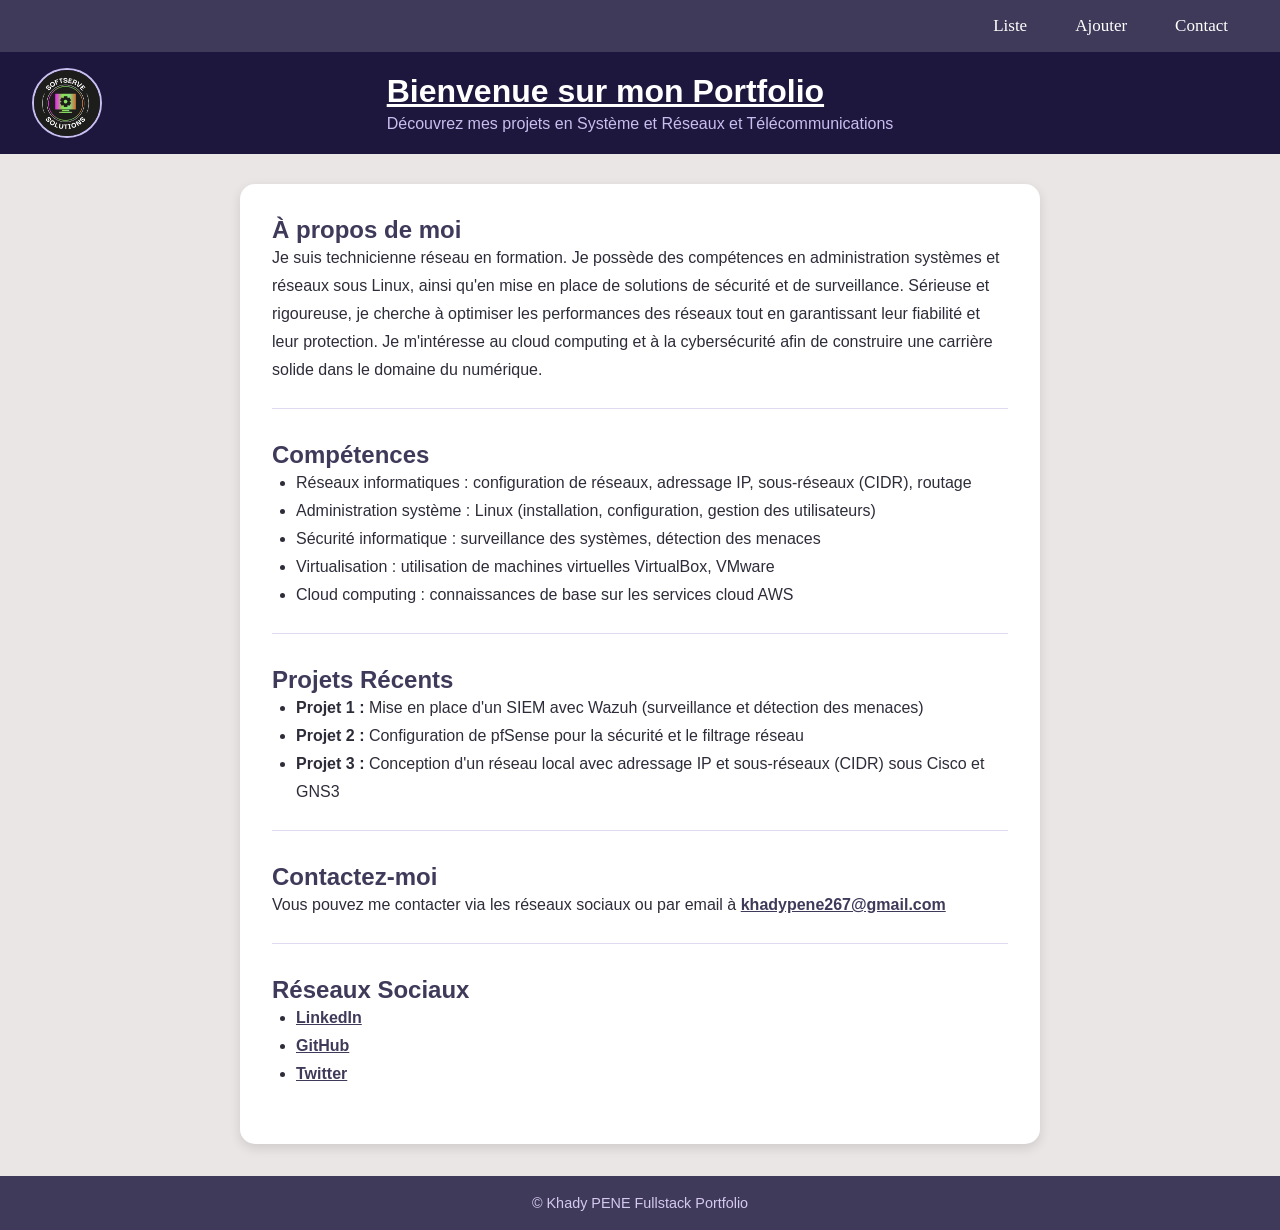
<file: pages.html/index.html>
<!DOCTYPE html>
<html lang="fr">
<head>
  <meta charset="UTF-8">
  <meta name="viewport" content="width=device-width, initial-scale=1.0">
  <title>Accueil</title>
  <link rel="stylesheet" href="style.css">
</head>
<body>

  
   <nav class="nav-menu">
      <a href="list-projet.html">Liste</a>
      <a href="ajout-projet.html">Ajouter</a>
      <a href="contact.html">Contact</a>
</nav>

  
  <header>
  <img src="../liste-projet/logo.jpeg" alt="Logo" class="logo">
  <div class="header-text">
    <h1>Bienvenue sur mon Portfolio</h1>   <!-- ✅ en haut -->
    <p class="subtitle">Découvrez mes projets en Système et Réseaux et Télécommunications</p>  <!-- ✅ en dessous -->
  </div>
</header>

 
  <main>
     
   
    <div class="content">
      <h2>À propos de moi</h2>
      <p>Je suis technicienne réseau en formation. Je possède des compétences en administration systèmes et réseaux sous Linux, ainsi qu'en mise en place de solutions de sécurité et de surveillance. Sérieuse et rigoureuse, je cherche à optimiser les performances des réseaux tout en garantissant leur fiabilité et leur protection. Je m'intéresse au cloud computing et à la cybersécurité afin de construire une carrière solide dans le domaine du numérique.</p>
    </div>

    <div class="content">
      <h2>Compétences</h2>
      <ul>
        <li>Réseaux informatiques : configuration de réseaux, adressage IP, sous-réseaux (CIDR), routage</li>
        <li>Administration système : Linux (installation, configuration, gestion des utilisateurs)</li>
        <li>Sécurité informatique : surveillance des systèmes, détection des menaces</li>
        <li>Virtualisation : utilisation de machines virtuelles VirtualBox, VMware</li>
        <li>Cloud computing : connaissances de base sur les services cloud AWS</li>
      </ul>
    </div>

    <div class="content">
      <h2>Projets Récents</h2>
      <ul>
        <li><strong>Projet 1 :</strong> Mise en place d'un SIEM avec Wazuh (surveillance et détection des menaces)</li>
        <li><strong>Projet 2 :</strong> Configuration de pfSense pour la sécurité et le filtrage réseau</li>
        <li><strong>Projet 3 :</strong> Conception d'un réseau local avec adressage IP et sous-réseaux (CIDR) sous Cisco et GNS3</li>
      </ul>
    </div>

    <div class="content">
      <h2>Contactez-moi</h2>
      <p>Vous pouvez me contacter via les réseaux sociaux ou par email à <a href="mailto:khadypene267@gmail.com">khadypene267@gmail.com</a></p>
    </div>

    <div class="content">
      <h2>Réseaux Sociaux</h2>
      <ul>
        <li><a href="https://www.linkedin.com/in/monprofil">LinkedIn</a></li>
        <li><a href="https://github.com/monprofil">GitHub</a></li>
        <li><a href="https://twitter.com/monprofil">Twitter</a></li>
      </ul>
    </div>

  </main>

 
  <footer>
    <p>&copy; Khady PENE Fullstack Portfolio</p>
  </footer>

</body>
</html>
</file>
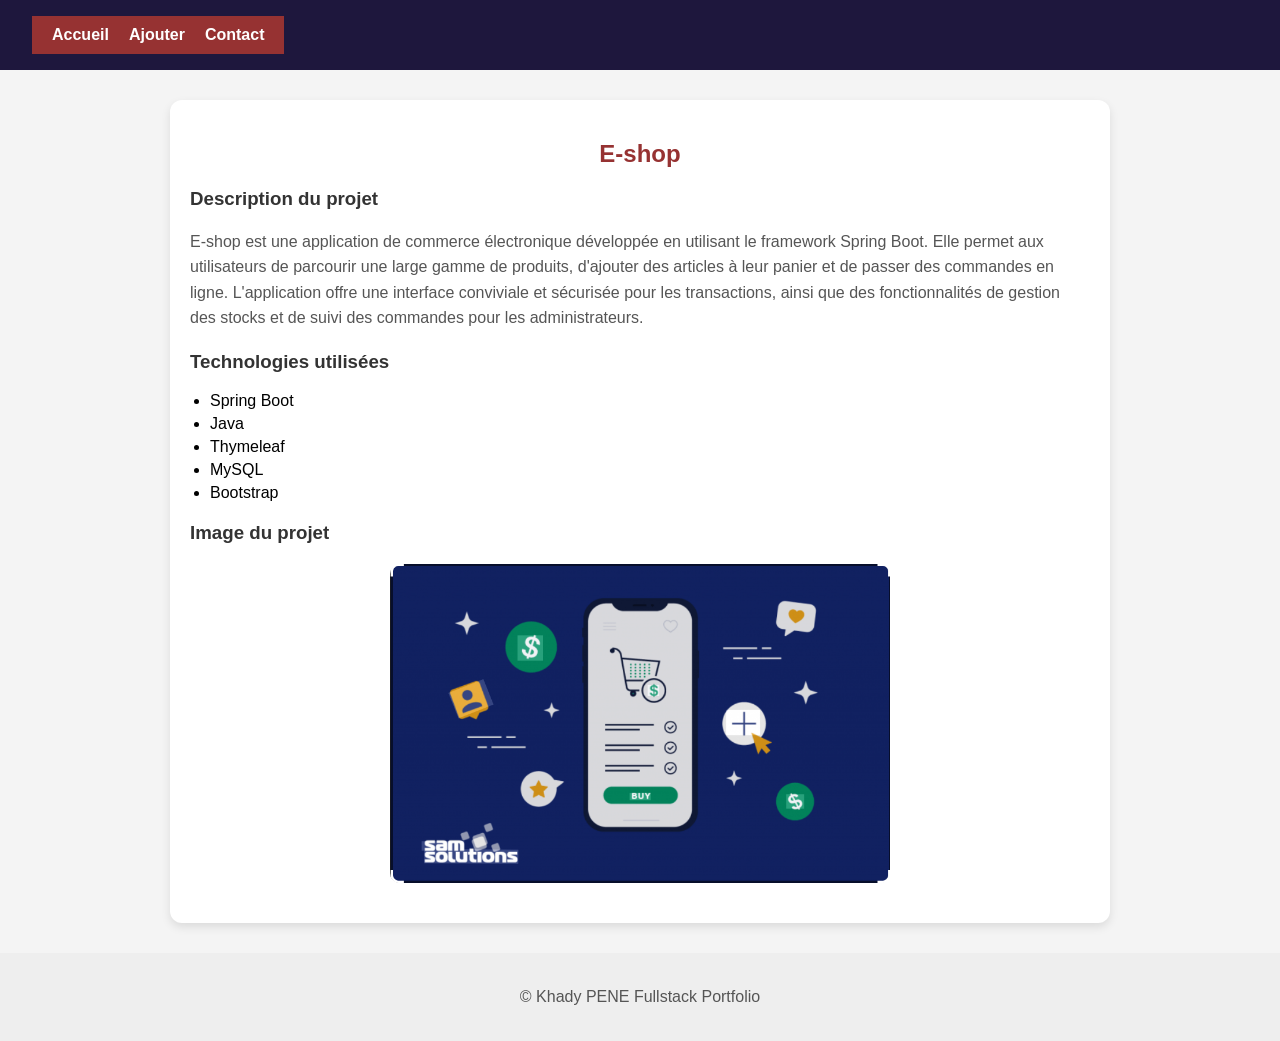
<file: liste-projet/projet1.html>
<!DOCTYPE html>
<html lang="en">
<head>
    <meta charset="UTF-8">
    <meta name="viewport" content="width=device-width, initial-scale=1.0">
    <title>Projet1</title>
    <link rel="stylesheet" href="../pages.css/detailler.css">
</head>
<body>
   <header>
        <nav class="nav-menu">
            <a href="../index.html">Accueil</a>
            <a href="../ajout-projet.html">Ajouter </a>
            <a href="../contact.html">Contact</a>
        </nav>
    </header>   
   <main>
        
            <h2>E-shop</h2>
            <h3>Description du projet</h3>
            <p>
                E-shop est une application de commerce électronique développée en utilisant le framework Spring Boot.
                Elle permet aux utilisateurs de parcourir une large gamme de produits, d'ajouter des articles à leur
                panier et de passer des commandes en ligne.
                L'application offre une interface conviviale et sécurisée pour les transactions, ainsi que des
                fonctionnalités de gestion des stocks et de suivi des commandes pour les administrateurs.
            </p>
            <h3>Technologies utilisées</h3>
            <ul>
                <li>Spring Boot</li>
                <li>Java</li>
                <li>Thymeleaf</li>
                <li>MySQL</li>
                <li>Bootstrap</li>
            </ul>
            <h3>Image du projet</h3>
            <img src="vente.png" alt="Image du projet E-Commerce" >
        </div>
    </main>
    <footer>
        <p>&copy; Khady PENE Fullstack Portfolio</p>
    </footer>

</body>
</html>
</file>
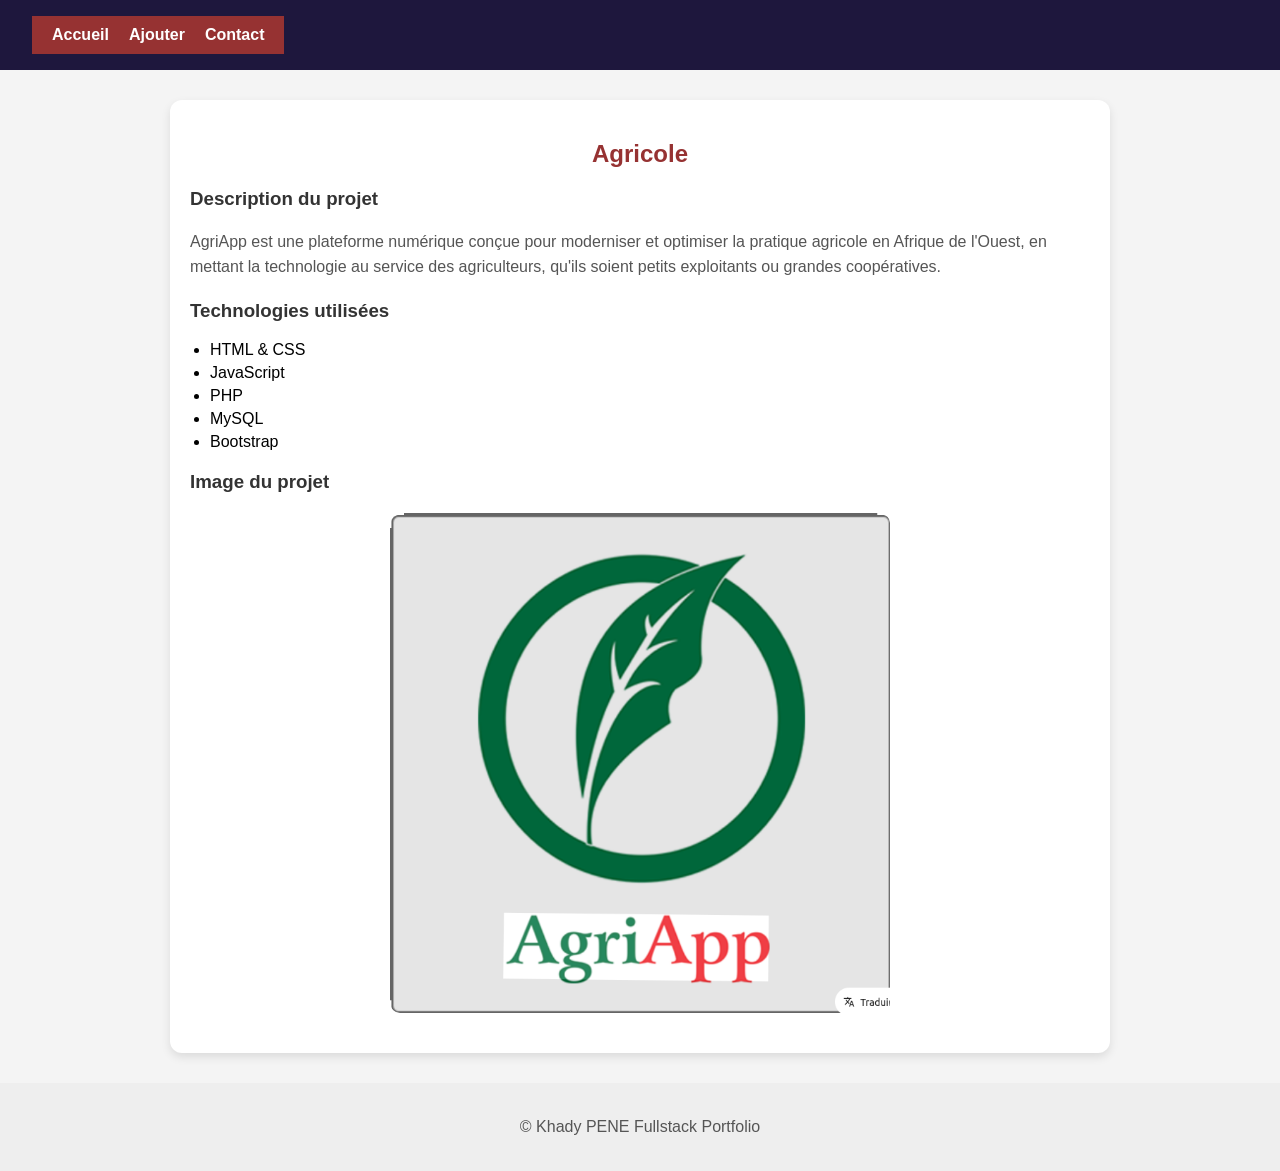
<file: liste-projet/projet2.html>
<!DOCTYPE html>
<html lang="en">
<head>
    <meta charset="UTF-8">
    <meta name="viewport" content="width=device-width, initial-scale=1.0">
    <title>Projet2</title>
    <link rel="stylesheet" href="../pages.css/detailler.css">
</head>
<body>
   <header>
        <nav class="nav-menu">
            <a href="../index.html">Accueil</a>
            <a href="../ajout-projet.html">Ajouter </a>
            <a href="../contact.html">Contact</a>
        </nav>
    </header>   
   <main>
        
            <h2>Agricole</h2>
            <h3>Description du projet</h3>
            <p>
               AgriApp est une plateforme numérique conçue pour moderniser et optimiser la pratique agricole en Afrique de l'Ouest, en mettant la technologie au service des agriculteurs, qu'ils soient petits exploitants ou grandes coopératives.
            </p>
            <h3>Technologies utilisées</h3>
            <ul>
                <li>HTML & CSS</li>
                <li>JavaScript</li>
                <li>PHP</li>
                <li>MySQL</li>
                <li>Bootstrap</li>
            </ul>
            <h3>Image du projet</h3>
            <img src="agric.png" alt="Image du projet Agricole" >
        </div>
    </main>
    <footer>
        <p>&copy; Khady PENE Fullstack Portfolio</p>
    </footer>
</body>
</html>
</file>
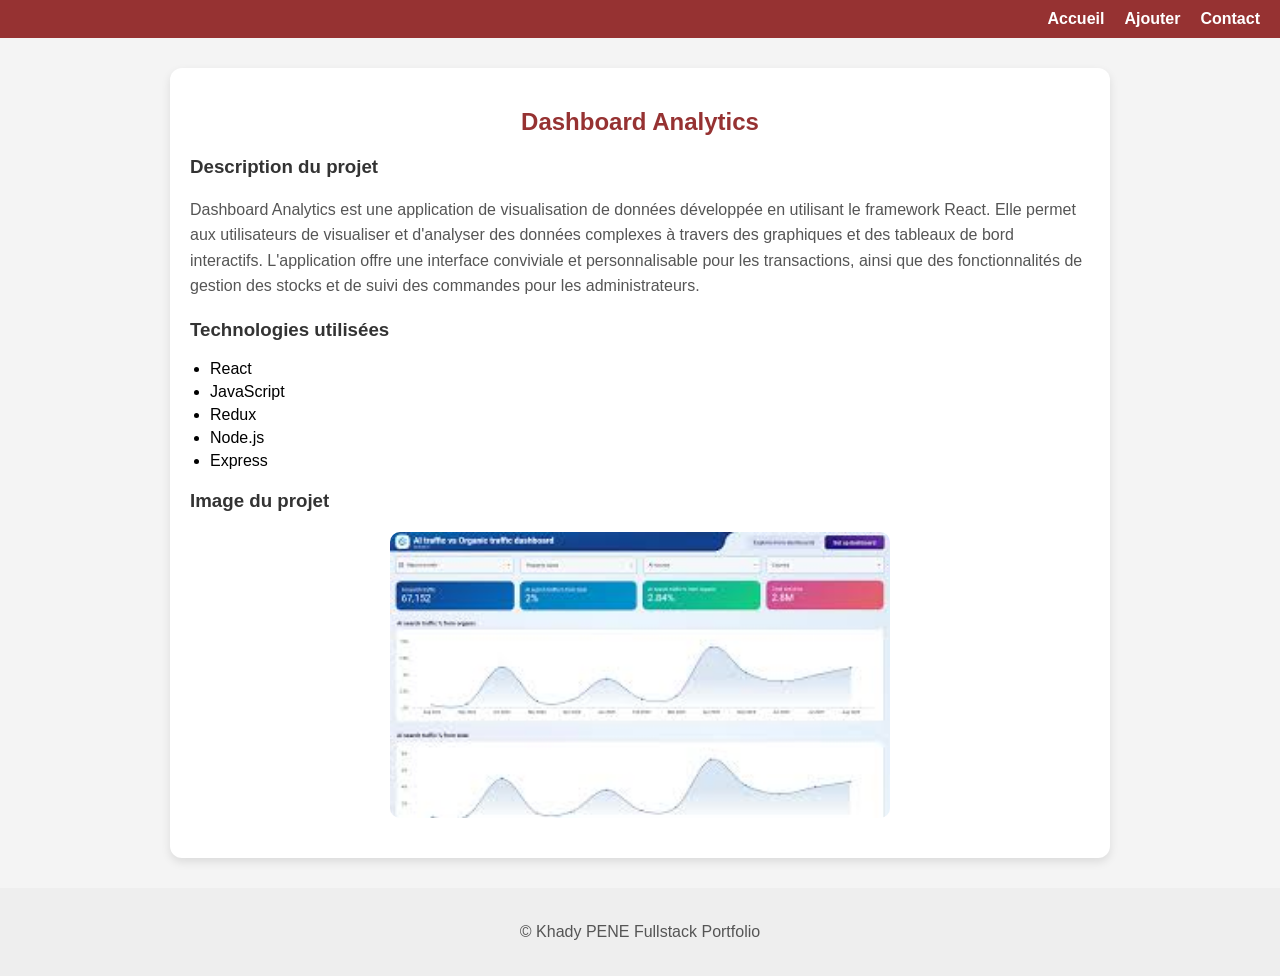
<file: liste-projet/projet3.html>
<!DOCTYPE html>
<html lang="en">
    <head>
        <meta charset="UTF-8">
        <meta name="viewport" content="width=device-width, initial-scale=1.0">
        <title>Projet3</title>
        <link rel="stylesheet" href="../pages.css/detailler.css">
    </head>
    <body>
    </header>
        <nav class="nav-menu">
            <a href="../index.html">Accueil</a>
            <a href="../ajout-projet.html">Ajouter </a>
            <a href="../contact.html">Contact</a>
        </nav>              
        </header>   
    <main>

            <h2>Dashboard Analytics</h2>
            <h3>Description du projet</h3>
            <p>
                Dashboard Analytics est une application de visualisation de données développée en utilisant le framework
                React.
                Elle permet aux utilisateurs de visualiser et d'analyser des données complexes à travers des graphiques
                et des tableaux de bord interactifs.
                L'application offre une interface conviviale et personnalisable pour les transactions, ainsi que des
                fonctionnalités de gestion des stocks et de suivi des commandes pour les administrateurs.
            </p>
            <h3>Technologies utilisées</h3>
            <ul>
                <li>React</li>
                <li>JavaScript</li>
                <li>Redux</li>
                <li>Node.js</li>
                <li>Express</li>
            </ul>
            <h3>Image du projet</h3>
            <img src="image3.jpg" alt="Image du projet Dashboard Analytics">
        </div>
    </main>
     <footer>
        <p>&copy; Khady PENE Fullstack Portfolio</p>
    </footer>
    </body>
   

</html>
</file>
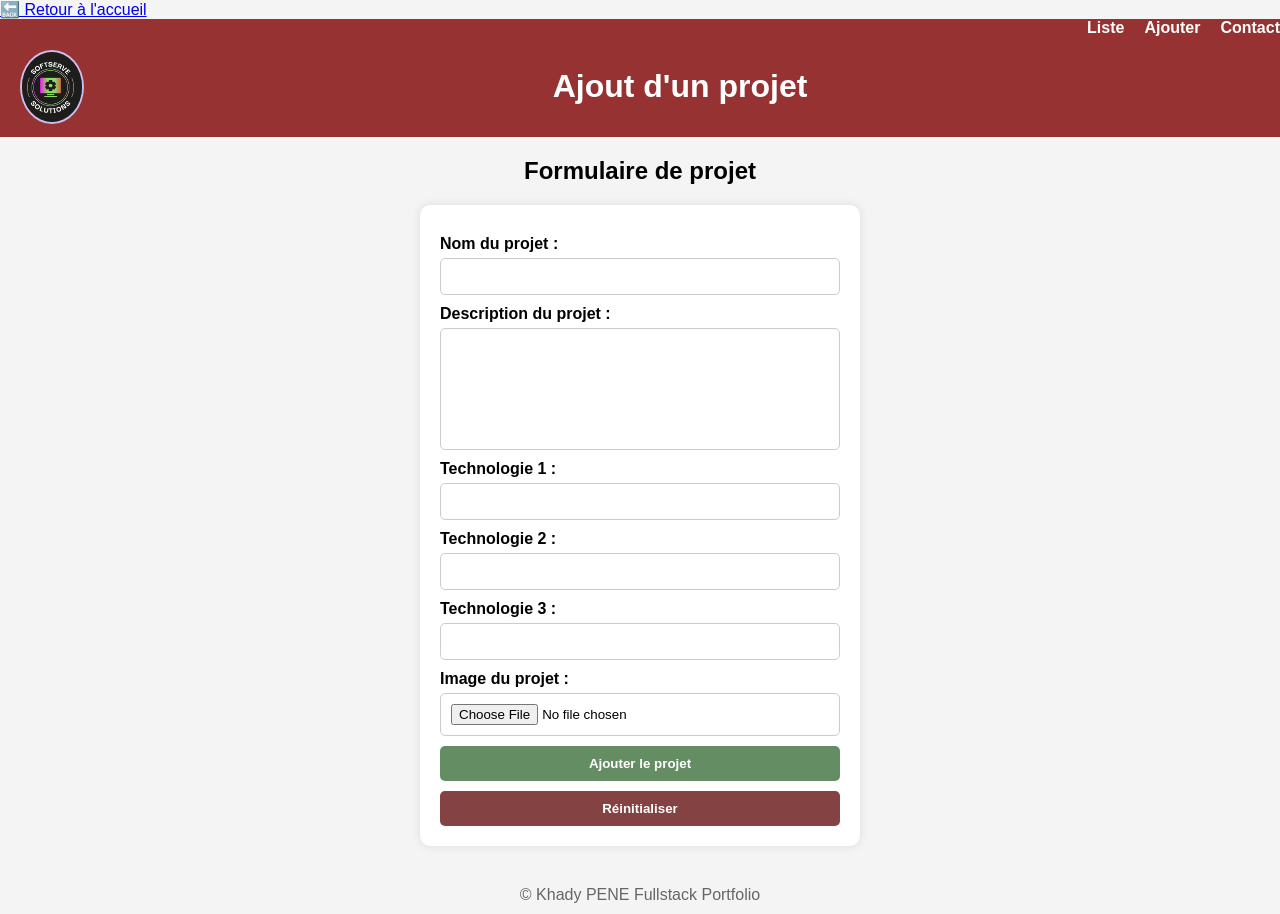
<file: pages.html/ajout-projet.html>
<!DOCTYPE html>
<html lang="fr">
<head>
  <meta charset="UTF-8">
  <meta name="viewport" content="width=device-width, initial-scale=1.0">
  <title>Ajout Projet</title>

  <link rel="stylesheet" href="../pages.css/form.css">
  <link rel="stylesheet" href="../pages.css/ajout-projet.css">
</head>

<body>

  <!-- Retour accueil -->
  <div class="btn-back-index">
    <a href="index.html">🔙 Retour à l'accueil</a>
  </div>

  <!-- Menu -->
  <nav class="nav-menu">
    <a href="list-projet.html">Liste</a>
    <a href="ajout-projet.html">Ajouter</a>
    <a href="contact.html">Contact</a>
  </nav>

  <!-- Titre -->
 <header>
  <img src="../liste-projet/logo.jpeg" alt="Logo" class="logo">
  <div class="header-text">
    <h1>Ajout d'un projet</h1>   <!-- ✅ en haut -->
  
  </div>
</header>

<main>
  <section>
    <h2>Formulaire de projet</h2>
      <form>

        <label>Nom du projet :</label>
        <input type="text" name="projectName" required>

        <label>Description du projet :</label>
        <textarea name="projectDescription" required></textarea>

        <label>Technologie 1 :</label>
        <input type="text" name="tech1">

        <label>Technologie 2 :</label>
        <input type="text" name="tech2">

        <label>Technologie 3 :</label>
        <input type="text" name="tech3">

        <label>Image du projet :</label>
        <input type="file" name="projectImage" accept="image/*">

        <button type="submit">Ajouter le projet</button>
        <button type="reset">Réinitialiser</button>

      </form>

    </section>
  </main>

  <!-- Footer -->
  <footer>
    © Khady PENE Fullstack Portfolio
  </footer>

</body>
</html>
</file>
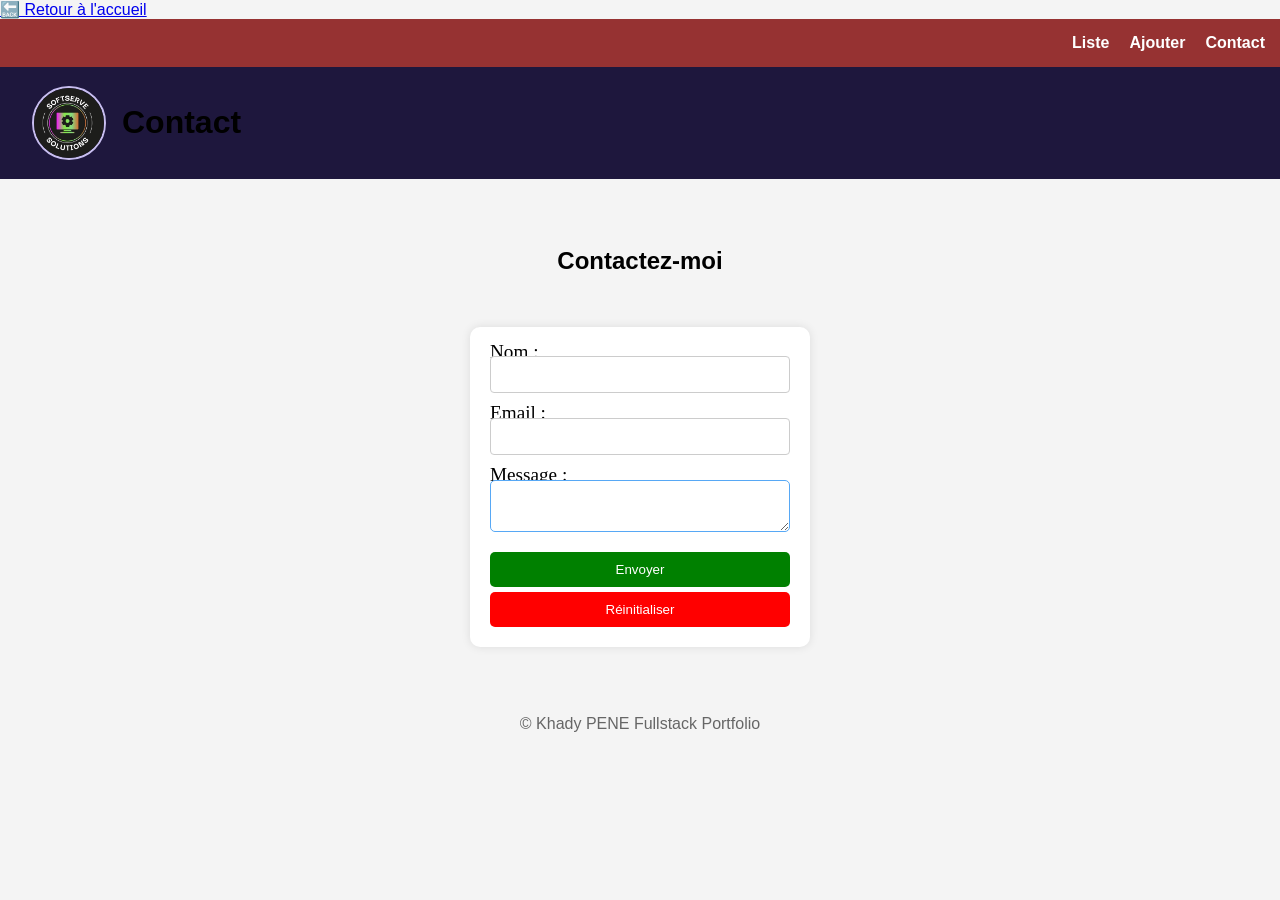
<file: pages.html/contact.html>
<!DOCTYPE html>
<html lang="fr">
<head>
  <meta charset="UTF-8">
  <meta name="viewport" content="width=device-width, initial-scale=1.0">
  <title>Contact</title>

  <!-- CSS -->
  <link rel="stylesheet" href="../pages.css/form.css">
  <link rel="stylesheet" href="../pages.css/contact.css">
</head>

<body>

  <!-- Bouton retour accueil -->
  <div class="btn-back-index">
    <a href="index.html">🔙 Retour à l'accueil</a>
  </div>

  <!-- Menu de navigation -->
  <nav class="nav-menu">
    <a href="list-projet.html">Liste</a>
    <a href="ajout-projet.html">Ajouter</a>
    <a href="contact.html">Contact</a>
  </nav>

  <!-- Titre principal -->
 <header>
  <img src="../liste-projet/logo.jpeg" alt="Logo" class="logo">
  <div class="header-text">
    <h1>Contact</h1>   <!-- ✅ en haut -->
     <!-- ✅ en dessous -->
  </div>
</header>

  <!-- Contenu principal -->
  <main>
    <section class="content">

      <h2>Contactez-moi</h2>

      <!-- Formulaire -->
      <form id="contactForm">

        <label for="name">Nom :</label>
        <input type="text" id="name" name="name" required>

        <label for="email">Email :</label>
        <input type="email" id="email" name="email" required>

        <label for="message">Message :</label>
        <textarea id="message" name="message" required></textarea>

        <button type="submit">Envoyer</button>
        <button type="reset">Réinitialiser</button>

      </form>

    </section>
  </main>

  <!-- Pied de page -->
  <footer>
    <p>© Khady PENE Fullstack Portfolio</p>
  </footer>

</body>
</html>
</file>
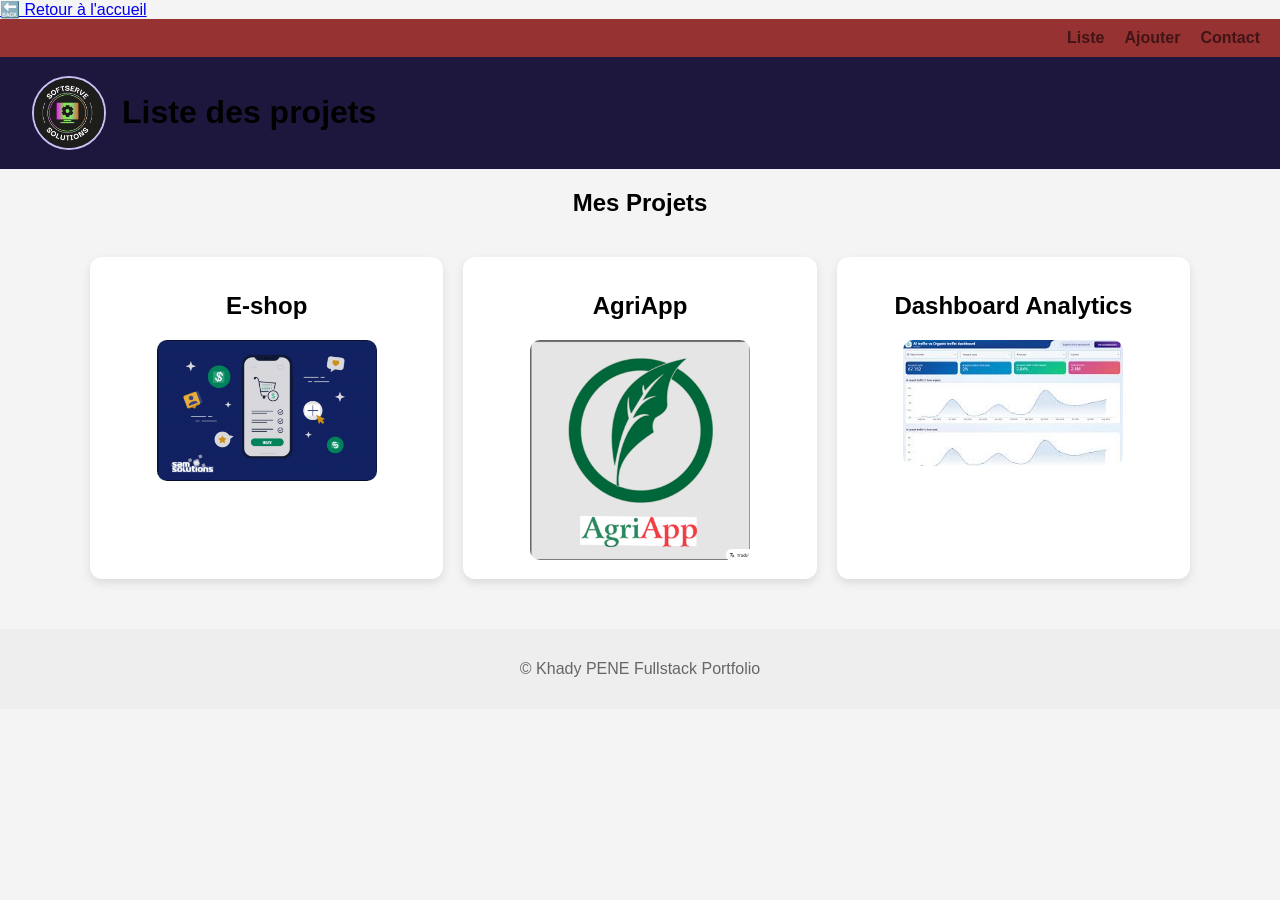
<file: pages.html/list-projet.html>
<!DOCTYPE html>
<html lang="fr">
<head>
  <meta charset="UTF-8">
  <meta name="viewport" content="width=device-width, initial-scale=1.0">
  <title>Lister les projets</title>
  <link rel="stylesheet" href="../pages.css/list.css">
</head>
<body>

  <!-- ✅ Retour en haut -->
  <div class="btn-back-index">
    <a href="index.html" class="btn-back">🔙 Retour à l'accueil</a>
  </div>

  <!-- ✅ NAV seul, sans header autour -->
  <nav class="nav-menu">
    <a href="list-projet.html">Liste</a>
    <a href="ajout-projet.html">Ajouter</a>
    <a href="contact.html">Contact</a>
  </nav>

  <!-- ✅ HEADER séparé -->
  <header>
  <img src="../liste-projet/logo.jpeg" alt="Logo KP" class="logo">

    <h1>Liste des projets</h1>
    
  </header>

  <main>
    <div class="content"> <!-- ✅ < ajouté -->

      <h2>Mes Projets</h2>

      <div class="project-list">

        <div class="project-item">
          <div class="project-header">
            <h2>E-shop</h2>
            <img src="../liste-projet/vente.png" alt="Image du projet E-shop" width="200">
          </div>
        </div>

        <div class="project-item">
          <div class="project-header">
            <h2>AgriApp</h2>
            <img src="../liste-projet/agric.png" alt="Image du projet AgriApp" width="200">
          </div>
        </div>

        <div class="project-item">
          <div class="project-header">
            <h2>Dashboard Analytics</h2>
            <img src="../liste-projet/image3.jpg" alt="Image du projet Dashboard Analytics" width="200">
          </div>
        </div>

      </div>
    </div>
  </main>

  <footer>
    <p>&copy; Khady PENE Fullstack Portfolio</p>
  </footer>

</body>
</html>
</file>
<file: pages.html/style.css>
/* ── GLOBAL ── */
* {
  margin: 0;
  padding: 0;
  box-sizing: border-box;
}

body {
  background-color: #ebe6e6;
  font-family: Arial, sans-serif;
  color: #2d2d3a; /* ✅ corrigé : #2e2ed3 était bleu */
}

/* ── NAVIGATION : à droite ── */
nav.nav-menu {
  display: flex;
  justify-content: flex-end; /* ✅ menu à droite */
  align-items: center;
  background-color: #403a5a;
  padding: 0.5rem 2rem;
  gap: 0.5rem;
  flex-wrap: wrap;
  width: 100%;
  box-sizing: border-box;
}

nav.nav-menu a {
  color: #ffffff;
  text-decoration: none;
  padding: 8px 20px;
  font-size: 17px;
  font-family: cursive;
  border-radius: 10px;
  cursor: pointer;
  transition: background-color 0.25s ease, color 0.25s ease;
}

nav.nav-menu a:hover {
  background-color: #167733;
  color: #ffffff;
}

/* ── HEADER : logo gauche, texte centré ── */
header {
  display: flex;
  flex-direction: row;
  align-items: center;
  justify-content: flex-start;
  gap: 1rem;
  padding: 1rem 2rem;
  background-color: #1e173d;
  color: #ffffff;
  width: 100%;
  position: relative; /* ✅ pour centrer le texte */
}

.logo {
  width: 70px;
  height: 70px;
  border-radius: 50%;
  object-fit: cover;
  border: 2px solid #c8bef0;
  flex-shrink: 0;
  z-index: 1;
}

.header-text {
  position: absolute;
  left: 50%;
  transform: translateX(-50%);
  text-align: center;
}

header h1 {
  font-size: 2rem;
  color: #ffffff;
  text-decoration: underline;
  margin: 0 0 0.3rem 0;
  white-space: nowrap;
}

.subtitle {
  color: #c8bef0; /* ✅ corrigé : #523c8a était invisible */
  font-size: 1rem;
  margin: 0;
}

/* ── MAIN ── */
main {
  max-width: 800px;
  margin: 30px auto;
  padding: 2rem;
  border-radius: 15px;
  background-color: #ffffff;
  box-shadow: 0 4px 12px rgba(0, 0, 0, 0.12);
}

/* ── TITRES ── */
h1, h2 {
  color: #403a5a;
  text-align: left;
}

/* ── SECTIONS CONTENU ── */
.content {
  margin-bottom: 2rem;
  padding-bottom: 1.5rem;
  border-bottom: 1px solid #e0d9f0;
  text-align: left;
}

.content:last-child {
  border-bottom: none;
  margin-bottom: 0;
}

.content p,
.content li {
  color: #2d2d3a;
  line-height: 1.75;
  text-align: left;
}

.content ul {
  list-style: disc outside;
  padding-left: 1.5rem;
}

.content a {
  color: #403a5a;
  font-weight: bold;
}

.content a:hover {
  color: #167733;
}

/* ── BOUTONS ── */
.btn-add,
.btn-back {
  padding: 0.5rem 1.2rem;
  background-color: #403a5a;
  color: #ffffff;
  border: none;
  border-radius: 5px;
  cursor: pointer;
  font-size: 15px;
  transition: background-color 0.25s ease, transform 0.1s ease;
}

.btn-add:hover,
.btn-back:hover {
  background-color: #5a5180;
  color: #ffffff;
  transform: translateY(-1px);
}

/* ── FOOTER ── */
footer {
  text-align: center;
  padding: 1.2rem;
  background-color: #403a5a;
  color: #d4c9f0;
  margin-top: 2rem;
  width: 100%;
  box-sizing: border-box;
}

footer p {
  margin: 0;
  font-size: 0.9rem;
}
</file>
<file: pages.css/detailler.css>
/* GLOBAL */
body {
    margin: 0;
    font-family: Arial, sans-serif;
    background-color: #f4f4f4;
}

/* NAV */
.nav-menu {
    display: flex;
    justify-content: flex-end; /* pousse le menu à droite */
    gap: 20px; /* espace entre les liens */
    background-color: #963232;
    padding: 10px 20px;
}

.nav-menu a {
    color: white;
    text-decoration: none;
    font-weight: bold;
}

/* MAIN CARD */
main {
    max-width: 900px;
    margin: 30px auto;
    background-color: white;
    padding: 20px;
    border-radius: 12px;
    box-shadow: 0 4px 10px rgba(0,0,0,0.1);
}

/* TITRES */
h2 {
    text-align: center;
    color: #963232;
}

h3 {
    margin-top: 20px;
    color: #333;
}

/* PARAGRAPHE */
p {
    line-height: 1.6;
    color: #555;
}

/* LISTE TECHNOLOGIES */
ul {
    padding-left: 20px;
}

ul li {
    margin: 5px 0;
}

/* IMAGE */
img {
    display: block;
    margin: 20px auto;
    width: 100%;
    max-width: 500px;
    border-radius: 10px;
}

/* FOOTER */
footer {
    text-align: center;
    margin-top: 30px;
    padding: 15px;
    background-color: #eee;
    color: #666;
}
a {
    pointer-events: auto;
}
header {
  display: flex;
  flex-direction: row;
  align-items: center;
  justify-content: flex-start; /* ✅ logo à gauche */
  gap: 1rem;
  padding: 1rem 2rem;
  background-color: #1e173d;
}

.logo {
  width: 70px;
  height: 70px;
  border-radius: 50%;
  object-fit: cover;
  border: 2px solid #c8bef0;
  }
</file>
<file: pages.css/form.css>
.content{
    display: flex;
    flex-direction: column;
    padding: 1rem;
    margin: 2rem auto;
}
.content h2{
    text-align: center;
    margin-bottom: 1rem;
    padding-bottom: 1rem;
}
.content form{
    display: flex;
    flex-direction: column;
    gap:70%;
   
}
.content form label{
    font-size: 1.2rem;
    line-height: 0.5;
    font-family: 'Times New Roman', Times, serif;
}
.content form input {
  row-gap: 10px;
    border: 1px solid #ccc;
    border-radius: 4px;
}
.content form textarea {
    border: 1px solid #57a8f5;
    border-radius: 5px;
    row-gap: 10px;
}

.btn-sub-res {
  display: flex;
  justify-content: center;
  gap: 6rem; /* Ajoute un espace entre les boutons */
  padding: 2rem 0;
}

.btn-sub-res button[type="submit"] {
  background-color: #57a8f5;
  color: white;
  cursor: pointer;
  padding: 0.5rem 1rem;
  border: none;
  border-radius: 5px;
}

.btn-sub-res button[type="reset"] {
  background-color: #f44336;
  color: white;
  cursor: pointer;
  padding: 0.5rem 1rem;
  border: none;
  border-radius: 5px;
}
a {
    pointer-events: auto;
}
header {
  display: flex;
  flex-direction: row;
  align-items: center;
  justify-content: flex-start; /* ✅ logo à gauche */
  gap: 1rem;
  padding: 1rem 2rem;
  background-color: #1e173d;
}

.logo {
  width: 70px;
  height: 70px;
  border-radius: 50%;
  object-fit: cover;
  border: 2px solid #c8bef0;
  }
</file>
<file: pages.css/ajout-projet.css>
/* Style global */
body {
    font-family: Arial, sans-serif;
    margin: 0;
    background-color: #f4f4f4;
}

/* HEADER */
header {
    display: flex;
    align-items: center;
    justify-content: space-between;
    background-color: #963232;
    padding: 10px 20px;
}

/* Logo */
.logo {
    width: 60px;
}

/* Titre */
.header-text {
    flex: 1;
    text-align: center;
    color: white;
}

/* Menu à droite */
.nav-menu {
    display: flex;
    gap: 20px;
    background-color: #963232;
    justify-content: right; /* pousse le menu à droite */
}

.nav-menu a {
    color: white;
    text-decoration: none;
    font-weight: bold;
}

.nav-menu a:hover {
    text-decoration: underline;
}

/* Titre secondaire */
h2 {
    text-align: center;
    margin-top: 20px;
}

/* Formulaire */
form {
    display: flex;
    flex-direction: column;
    width: 400px;
    margin: 20px auto;
    padding: 20px;
    background-color: white;
    border-radius: 10px;
    box-shadow: 0 0 10px rgba(0,0,0,0.1);
}

/* Labels */
label {
    margin-top: 10px;
    margin-bottom: 5px;
    font-weight: bold;
}

/* Inputs */
input, textarea {
    padding: 10px;
    border: 1px solid #ccc;
    border-radius: 5px;
}

/* textarea */
textarea {
    resize: none;
    height: 100px;
}

/* Boutons */
button {
    margin-top: 10px;
    padding: 10px;
    border: none;
    border-radius: 5px;
    cursor: pointer;
    font-weight: bold;
}

/* Ajouter */
button[type="submit"] {
    background-color: rgb(100, 141, 100);
    color: white;
}

/* Reset */
button[type="reset"] {
    background-color: rgb(133, 66, 66);
    color: white;
}

/* Footer */
footer {
    text-align: center;
    margin-top: 30px;
    padding: 10px;
    color: #666;
}
</file>
<file: pages.css/contact.css>
/* Corps de la page */
body {
    font-family: Arial, sans-serif;
    margin: 0;
    background-color: #f4f4f4;
}

/* Menu */
.nav-menu {
    display: flex;
    justify-content: right;
    gap: 20px;
    background-color: #963232;
    padding: 15px;
}

.nav-menu a {
    color: white;
    text-decoration: none;
    font-weight: bold;
}

/* Titre */
h2 {
    text-align: center;
    margin-top: 20px;
}

/* Formulaire */
form {
    display: flex;
    flex-direction: column;
    width: 300px;
    margin: 20px auto;
    padding: 20px;
    background-color: white;
    border-radius: 10px;
    box-shadow: 0 0 10px rgba(0,0,0,0.1);
}

/* Champs */
input, textarea {
    margin-bottom: 15px;
    padding: 10px;
    border: 1px solid #ccc;
    border-radius: 5px;
}

/* Boutons */
button {
    padding: 10px;
    margin-top: 5px;
    border: none;
    border-radius: 5px;
    cursor: pointer;
}

/* Bouton envoyer */
button[type="submit"] {
    background-color: green;
    color: white;
}

/* Bouton reset */
button[type="reset"] {
    background-color: red;
    color: white;
}

/* Footer */
p {
    text-align: center;
    margin-top: 30px;
    color: #666;
}
header {
  display: flex;
  flex-direction: row;
  align-items: center;
  justify-content: flex-start; /* ✅ logo à gauche */
  gap: 1rem;
  padding: 1rem 2rem;
  background-color: #1e173d;
}

.logo {
  width: 70px;
  height: 70px;
  border-radius: 50%;
  object-fit: cover;
  border: 2px solid #c8bef0;
  }
</file>
<file: pages.css/list.css>
/* GLOBAL */
body {
    margin: 0;
    font-family: Arial, sans-serif;
    background-color: #f4f4f4;
}

/* HEADER */
header {
    background-color: #963232;
    padding: 15px;
}

/* NAVIGATION */
.nav-menu {
    display: flex;
    justify-content: flex-end; /* pousse le menu à droite */
    gap: 20px; /* espace entre les liens */
    background-color: #963232;
    padding: 10px 20px;
}
.nav-menu a {
    color: rgb(65, 21, 21);
    text-decoration: none;
    font-weight: bold;
}

/* TITRE */
h2 {
    text-align: center;
    margin: 20px 0;
}

/* LISTE PROJETS */
.project-list {
    display: grid;
    grid-template-columns: repeat(auto-fit, minmax(260px, 1fr));
    gap: 20px;
    padding: 20px;
    max-width: 1100px;
    margin: auto;
}

/* CARTE PROJET */
.project-item {
    background: white;
    border-radius: 12px;
    padding: 15px;
    box-shadow: 0 4px 10px rgba(0,0,0,0.1);
    transition: 0.3s;
    text-align: center;
}

.project-item:hover {
    transform: translateY(-5px);
}

/* IMAGE */
.project-item img {
    width: 100%;
    max-width: 220px;
    border-radius: 10px;
}

/* BOUTONS */
.btn {
    display: inline-block;
    margin: 5px;
    padding: 8px 12px;
    border-radius: 5px;
    text-decoration: none;
    font-size: 14px;
    font-weight: bold;
}

/* Voir détails */
.btn-view {
    background-color: #2d89ef;
    color: white;
}

/* Supprimer */
.btn-delete {
    background-color: #e74c3c;
    color: white;
}

/* FOOTER */
footer {
    text-align: center;
    padding: 15px;
    margin-top: 30px;
    background-color: #eee;
    color: #666;
}
header {
  display: flex;
  flex-direction: row;
  align-items: center;
  justify-content: flex-start; /* ✅ logo à gauche */
  gap: 1rem;
  padding: 1rem 2rem;
  background-color: #1e173d;
}

.logo {
  width: 70px;
  height: 70px;
  border-radius: 50%;
  object-fit: cover;
  border: 2px solid #c8bef0;
}
</file>
